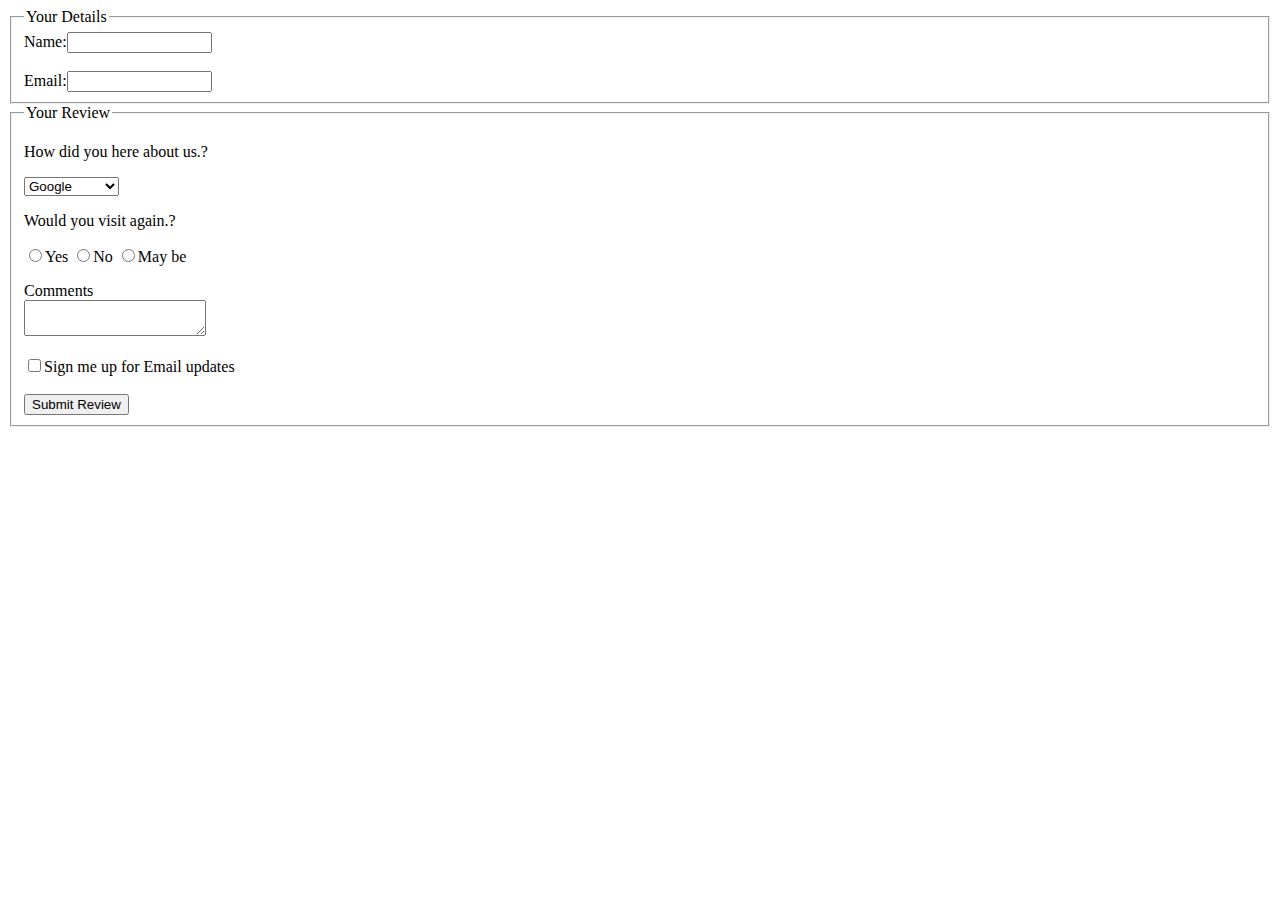
<file: HTML_Project_2_forms/index.html>
<!DOCTYPE HTML>
<html>
  <head>
      <title>Form page</title>
  </head>

  <body>
    <form action="#">
      <!--First block -->
      <fieldset>
        <legend>Your Details</legend>
        <label>Name:<input type="text" name="name" size="15" /></label><br><br>
        <label>Email:<input type="email" name="email" size="15" /></label>
      </fieldset>
      <!--First block ends-->
      <fieldset>
        <legend>Your Review</legend>
        <p>How did you here about us.?</p>
        <select>
          <option>Google</option>
          <option>News Paper</option>
          <option>Friends</option>
          <option>Reference</option>
        </select>
        <p>Would you visit again.?</p>
        <label><input type="radio" name="visit" />Yes</label>
        <label><input type="radio" name="visit" />No</label>
        <label><input type="radio" name="visit" />May be</label><br>
        <p>Comments<br><textarea cols="20"></textarea></p>
        <label><input type="checkbox" name="tic"/>Sign me up for Email updates</label><br><br>
        <input type="submit" value="Submit Review">
      </fieldset>
      <!--Second block ends-->
    </form>
  </body>
  </html>
</file>
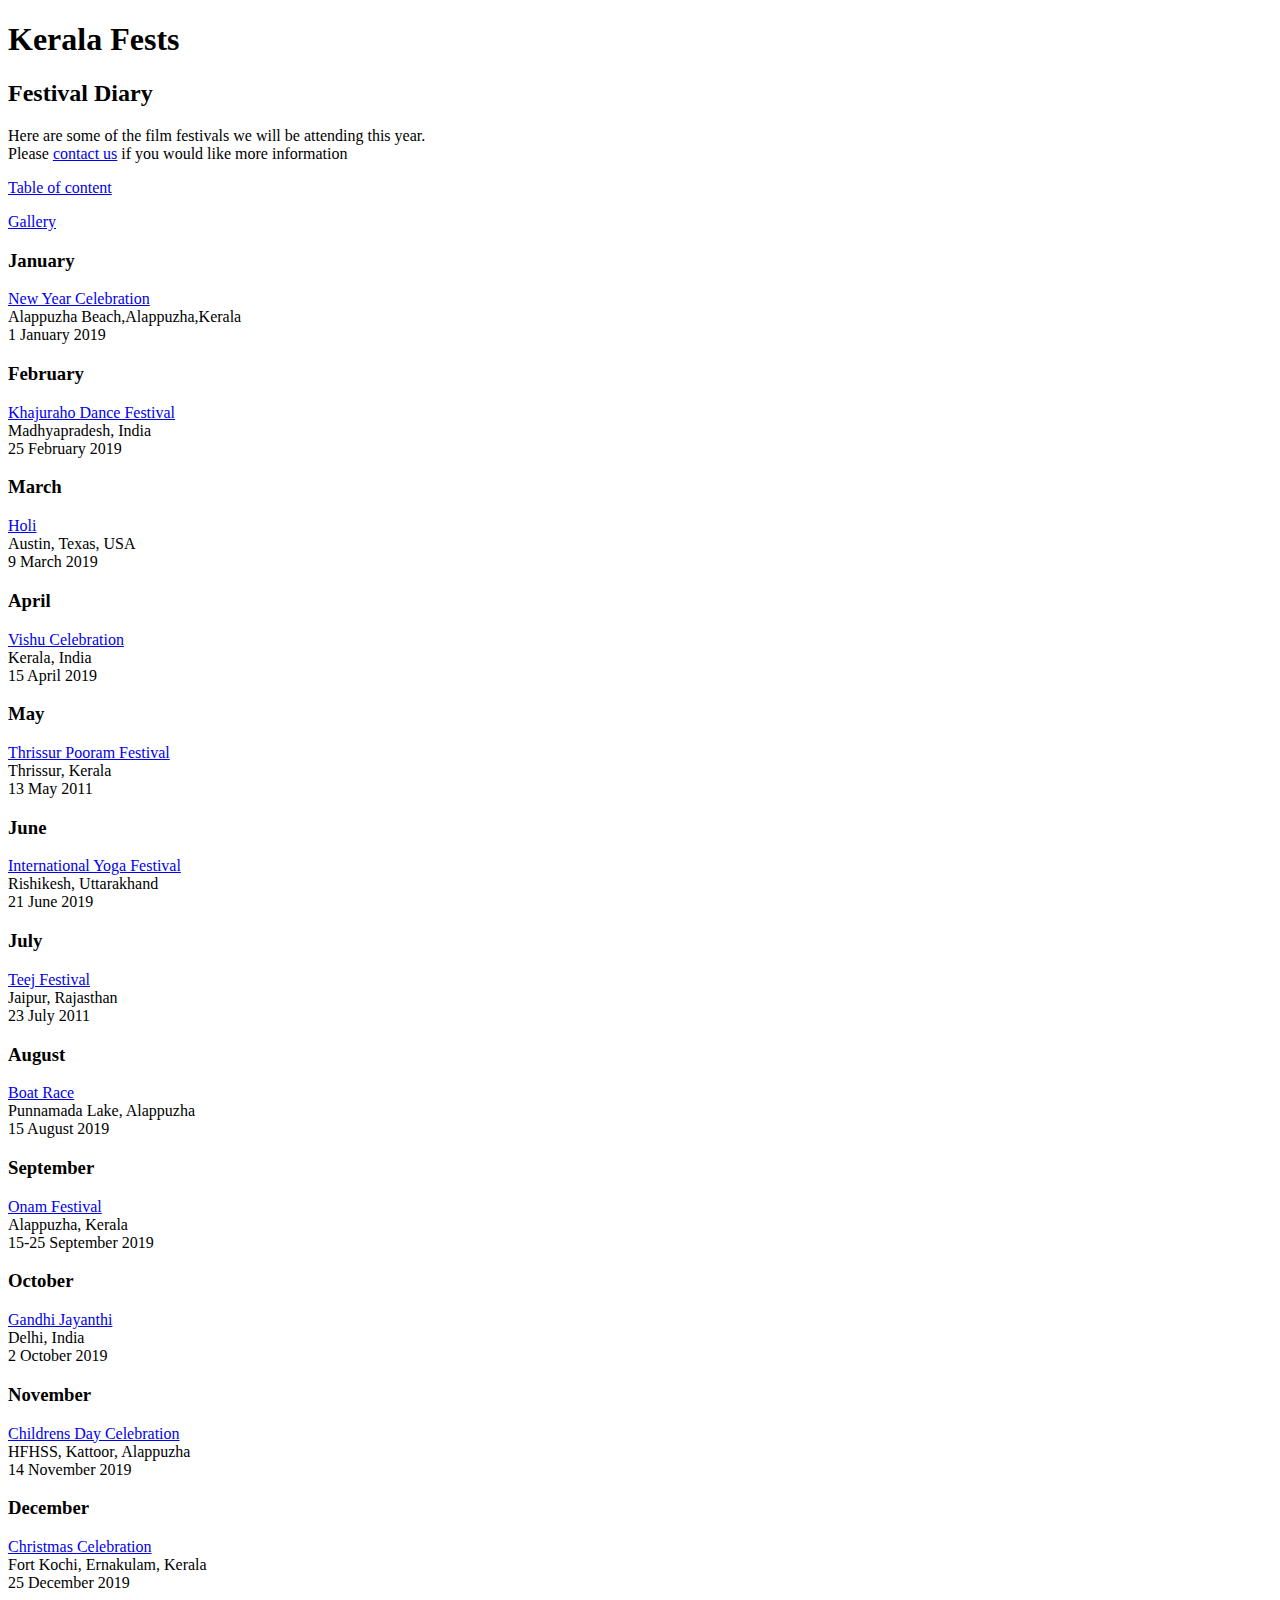
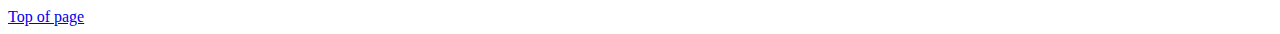
<file: HTML_Project_4_learn/index.html>
<!DOCTYPE HTML>
<html>
<head><title>Links</title></head>
<body>
  <h1 id="top">Kerala Fests</h1>
  <h2>Festival Diary</h2>
  <p>Here are some of the film festivals we will be attending this year.<br>Please <a href="https://www.google.com/search?q=indian+festival&rlz=1C1CHBD_enIN860IN860&oq=indian+fe&aqs=chrome.1.69i57j0l4j69i60.21174j0j7&sourceid=chrome&ie=UTF-8&ibp=htl;events&rciv=evn&sa=X&ved=2ahUKEwiqsYmm05PlAhVCOI8KHUPiCxsQ5rwDKAF6BAgGEAw#fpstate=tldetail&htidocid=bHq1i6JDnlNsOOLbJpA8-A%3D%3D&htivrt=events">contact us</a> if you would like more information</p>

  <p><a href="table.html">Table of content</a></p>
  <p><a href="gallery.html">Gallery</a></p>

  <h3>January</h3>
  <p><a href="https://allevents.in/alappuzha/new-year">New Year Celebration</a><br>Alappuzha Beach,Alappuzha,Kerala<br>1 January 2019</p>

  <h3>February</h3>
  <p><a href="https://www.indianholiday.com/fairs-and-festivals/madhya-pradesh/khajuraho-dance-festival.html">Khajuraho Dance Festival</a><br>Madhyapradesh, India<br>25 February 2019</p>

  <h3>March</h3>
  <p><a href="https://rove.me/to/goa/holi">Holi</a><br>Austin, Texas, USA<br>9 March 2019</p>

  <h3>April</h3>
  <p><a href="http://www.vishufestival.org/story-behind-vishu-festival.html">Vishu Celebration</a><br>Kerala, India<br>15 April 2019</p>

  <h3>May</h3>
  <p><a href="https://www.gowherewhen.com/event/thrissur-pooram-elephant-festival-2/">Thrissur Pooram Festival</a><br>Thrissur, Kerala<br>13 May 2011</p>

  <h3>June</h3>
  <p><a href="https://www.india-tours.com/fairs-and-festivals/amp/international-yoga-festival.html">International Yoga Festival</a><br>Rishikesh, Uttarakhand<br>21 June 2019</p>

  <h3>July</h3>
  <p><a href="https://www.india-tours.com/fairs-and-festivals/amp/teej-festival-jaipur-rajasthan.html">Teej Festival</a><br>Jaipur, Rajasthan<br>23 July 2011</p>

  <h3>August</h3>
  <p><a href="https://www.keralatourism.org/event/nehru-trophy-boat-race/20">Boat Race</a><br>Punnamada Lake, Alappuzha<br>15 August 2019</p>

  <h3>September</h3>
  <p><a href="https://www.tourmyindia.com/genral_information/fair_festival/onam.html">Onam Festival</a><br>Alappuzha, Kerala<br>15-25 September 2019</p>

  <h3>October</h3>
  <p><a href="https://www.calendarlabs.com/holidays/india/gandhi-jayanti.php">Gandhi Jayanthi</a><br>Delhi, India<br>2 October 2019</p>

  <h3>November</h3>
  <p><a href="https://www.un.org/en/events/childrenday/">Childrens Day Celebration</a><br>HFHSS, Kattoor, Alappuzha<br>14 November 2019</p>

  <h3>December</h3>
  <p><a href="https://www.timeanddate.com/holidays/us/christmas-day">Christmas Celebration</a><br>Fort Kochi, Ernakulam, Kerala<br>25 December 2019</p>

  <a href="#top">Top of page</a>
</body>
</html>
</file>
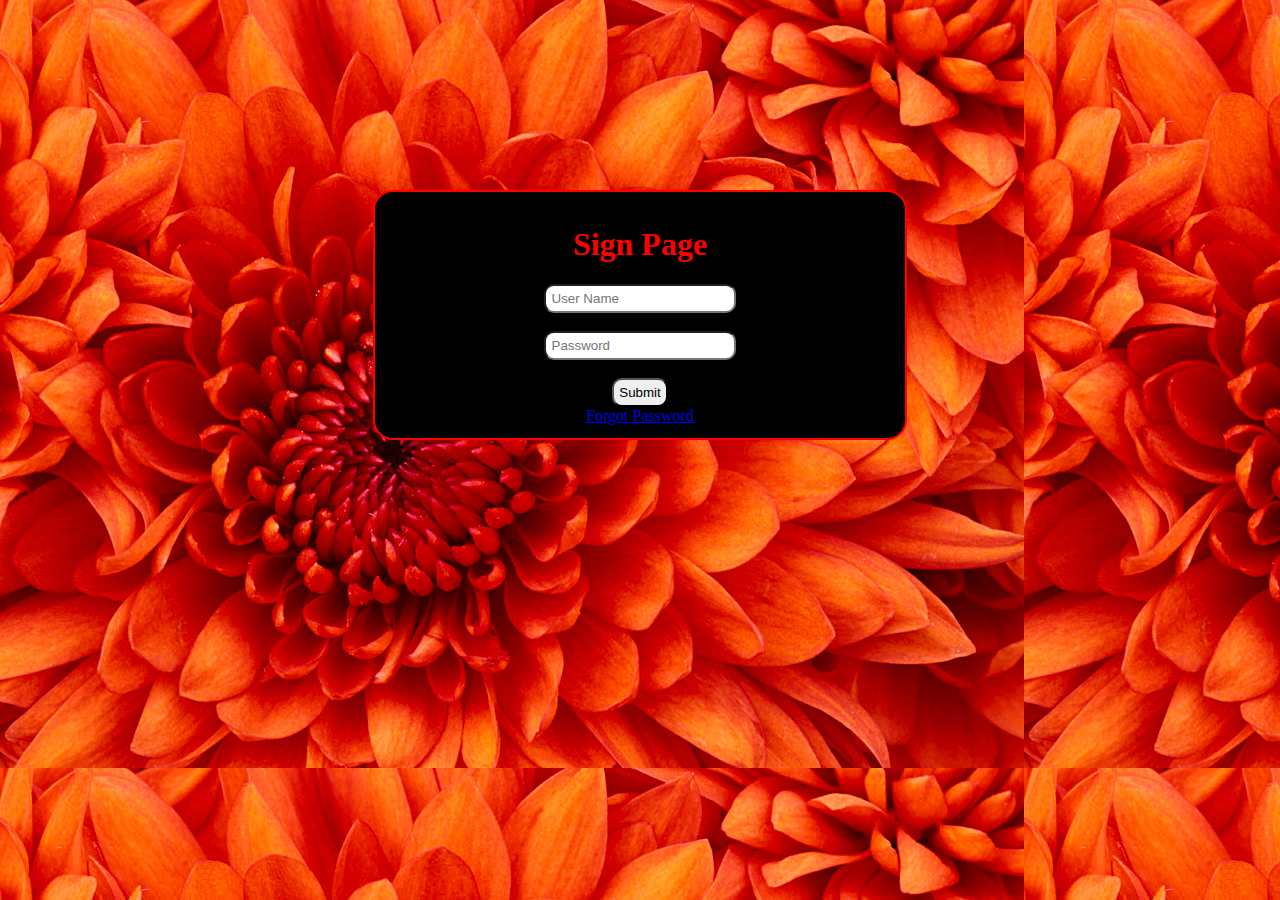
<file: HTML_Project_5_login/index.html>
<!DOCTYPE HTML>
<html>
  <head>
    <title>Login Page</title>
    <link href="style.css" type="text/css" rel="stylesheet" />
  </head>
  <body>
    <center>
        <div class="box">
          <center><h1>Sign Page</h1></center>
          <form action="#">
          <input type="text" placeholder="User Name" required="required" id="id1" name="u" /><br><br>
          <input type="password" placeholder="Password" required="required" id="id2" name="p" /><br><br>
          <input type="submit" value="Submit" class="bt" id="submit" onclick="scriptFunction(u,p)">
        </form>
          <a href="#">Forgot Password</a>
        </div>
    </center>
    <script>
    function scriptFunction(u,p)
    {
      var uname = ["admin","ram","remya"];
      var pass = ["admin","ram","remya"];
      var i;
      var flag=0;
      var str1 = u.value;
      var str2 = p.value;
      for(i=0;i<=uname.length;i++)
      {
        if((str1==uname[i])&&(str2==pass[i]))
        {
          flag=1;
          break;
        }

      }
      if(flag==1)
      {
          window.alert("Login successfully");
      }
      else {
        window.alert("Invalid login");
      }
    }
    </script>
  </body>
</html>
</file>
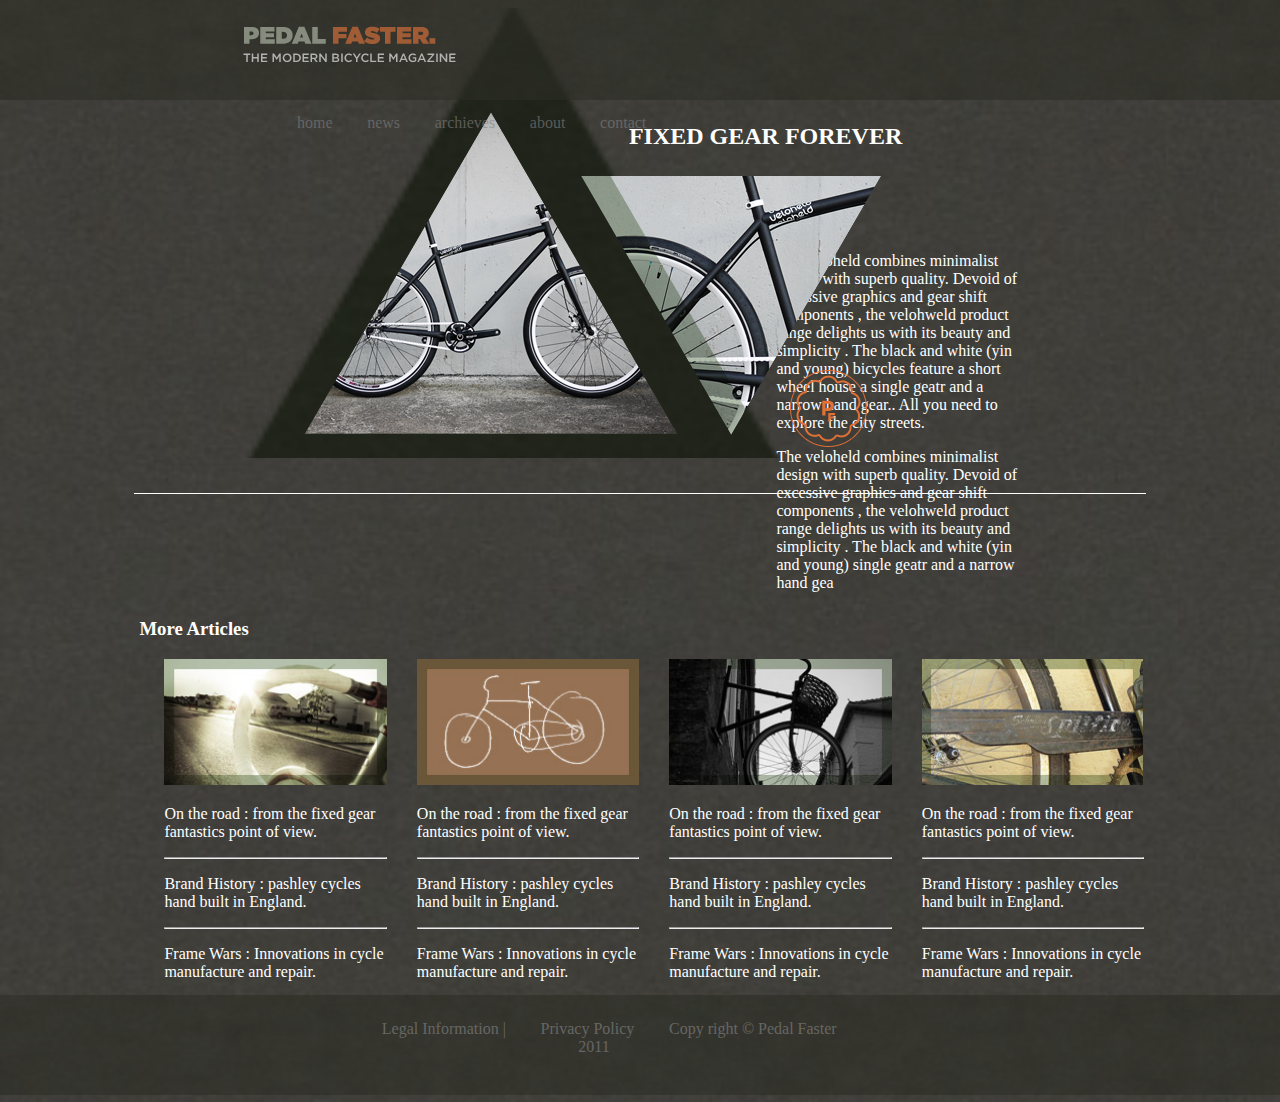
<file: HTML_Project_6_pedalFaster/index.html>
<!DOCTYPE HTML>
<html>
  <head>
      <title>Index page</title>
      <link rel="stylesheet" href="style.css" type="text/css">
      <style>
      </style>
  </head>
  <body>
    <div class="leftTiangle">
      <img src="triangles.png" class="cycleTri">
      <h2 class="heading">FIXED GEAR FOREVER</h2>
    </div>
    <div class="rightContent">
      <p>The veloheld combines minimalist design with superb quality. Devoid of excessive graphics and gear shift components , the velohweld product range delights us with its beauty and simplicity . The black and white (yin and young) bicycles feature a short wheel house a single geatr and a narrow hand gear.. All you need to explore the city streets.  </p>
      <p>The veloheld combines minimalist design with superb quality. Devoid of excessive graphics and gear shift components , the velohweld product range delights us with its beauty and simplicity . The black and white (yin and young)  single geatr and a narrow hand gea  </p>
    </div>
    <!--header starts -->
    <div class="header">
        <img src="logo.png" class="logo">
        <div class="menu">
          <a href="#" class="menuItem">home</a>
          <a href="#" class="menuItem">news</a>
          <a href="#" class="menuItem">archieves</a>
          <a href="#" class="menuItem">about</a>
          <a href="#" class="menuItem">contact</a>
        </div>
    </div>
    <!--header Ends -->
    <center>
        <!--Row of 4 div ends-->
      <div class="mainBody">
          <div class="more"><h3>More Articles</h3></div>
          <div class="col-4">
              <img src="more1.jpg" width="100%">
              <p>On the road : from the fixed gear fantastics point of view.</p>
              <hr>
              <p>Brand History : pashley cycles hand built in England.</p>
              <hr>
              <p>Frame Wars : Innovations in cycle manufacture and repair.</p>
          </div>
          <div class="col-4">
              <img src="more2.jpg" width="100%">
              <p>On the road : from the fixed gear fantastics point of view.</p>
              <hr>
              <p>Brand History : pashley cycles hand built in England.</p>
              <hr>
              <p>Frame Wars : Innovations in cycle manufacture and repair.</p>
          </div>
          <div class="col-4">
              <img src="more3.jpg" width="100%">
              <p>On the road : from the fixed gear fantastics point of view.</p>
              <hr>
              <p>Brand History : pashley cycles hand built in England.</p>
              <hr>
              <p>Frame Wars : Innovations in cycle manufacture and repair.</p>
          </div>
          <div class="col-4">
              <img src="more4.jpg" width="100%">
              <p>On the road : from the fixed gear fantastics point of view.</p>
              <hr>
              <p>Brand History : pashley cycles hand built in England.</p>
              <hr>
              <p>Frame Wars : Innovations in cycle manufacture and repair.</p>
          </div>
      </div>
      <!--Row of 4 div ends-->

    <center>
    <div class="footer">
      <center>
      <div class="men">
        <a href="#" class="menuItem">Legal Information |</a>
        <a href="#" class="menuItem">Privacy Policy</a>
        <Span class="menuItem">Copy right &copy; Pedal Faster 2011</span>
      </div>
    </center>
    </div>
  </body>
</html>
</file>
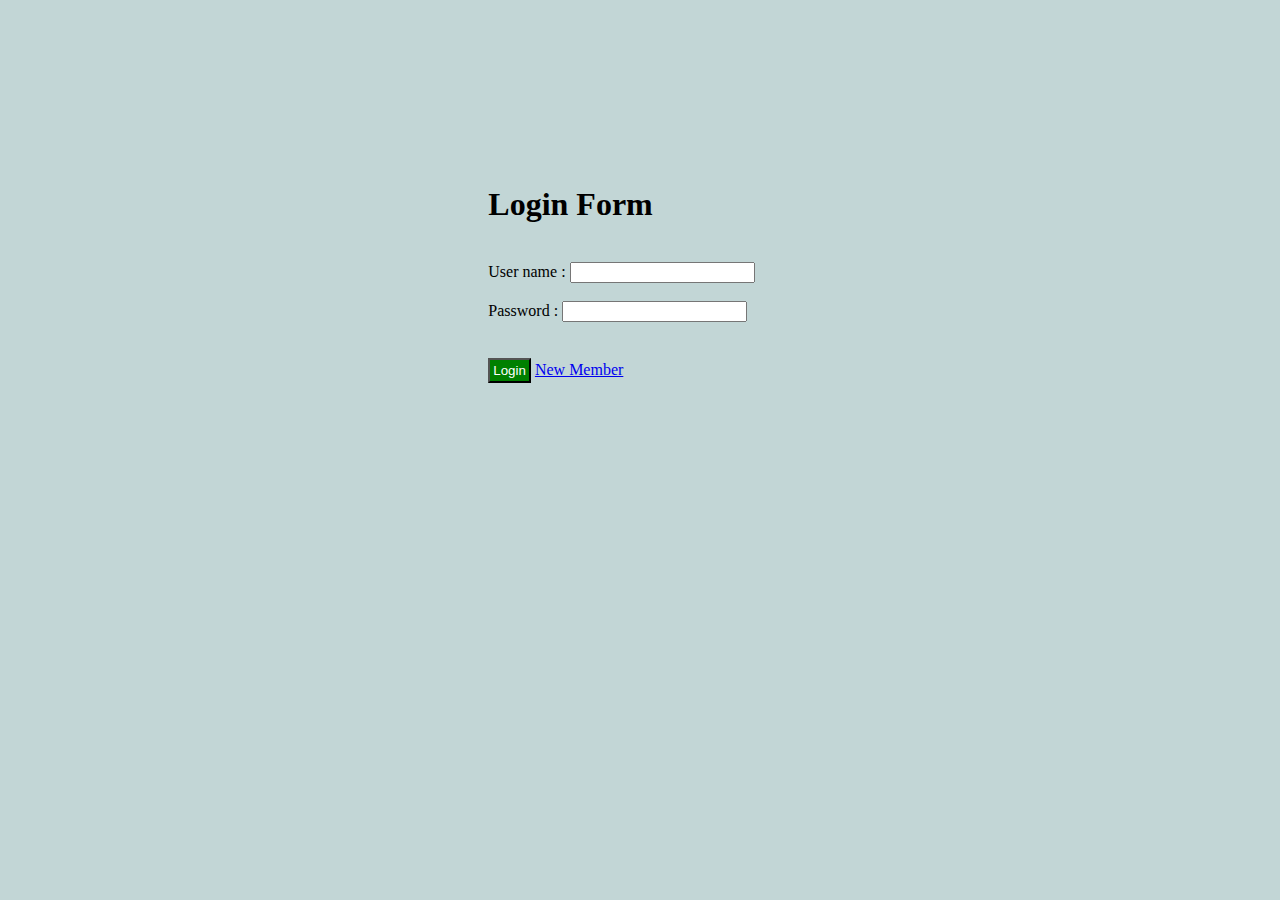
<file: HTML_Project_7_Registrn_login/index.html>
<!DOCTYPE HTML>
<html>
  <head>
      <title>Login page</title>
      <style>
      .login_div
      {

        width: 50%;
        padding-top: 5%;
        padding-left: 30%;
        padding-right: 5%;
        padding-bottom:  10%;
        margin: 8%;

      }
      #but{
        background-color: green;
        color: white;
        padding: 3px;
      }
      body{
        background-color: #c2d6d6;
      }
      </style>
  </head>
  <body>
    <centre><div class="login_div">
      <centre><h1>Login Form</h1></centre><br>
      <form action="#">
          <label>User name : <input type="text" name="username" required="required" /></label><br><br>
          <label>Password   :   <input type="password" name="password" required="required" /></label><br><br><br>
        <!--  <button id="bt">Login</button>-->
          <label><input type="submit" name="submit" value="Login" id="but" /></label>
          <label><a href="register.html">New Member</a></label>
      </form>
    </div></centre>
  </body>
</html>
</file>
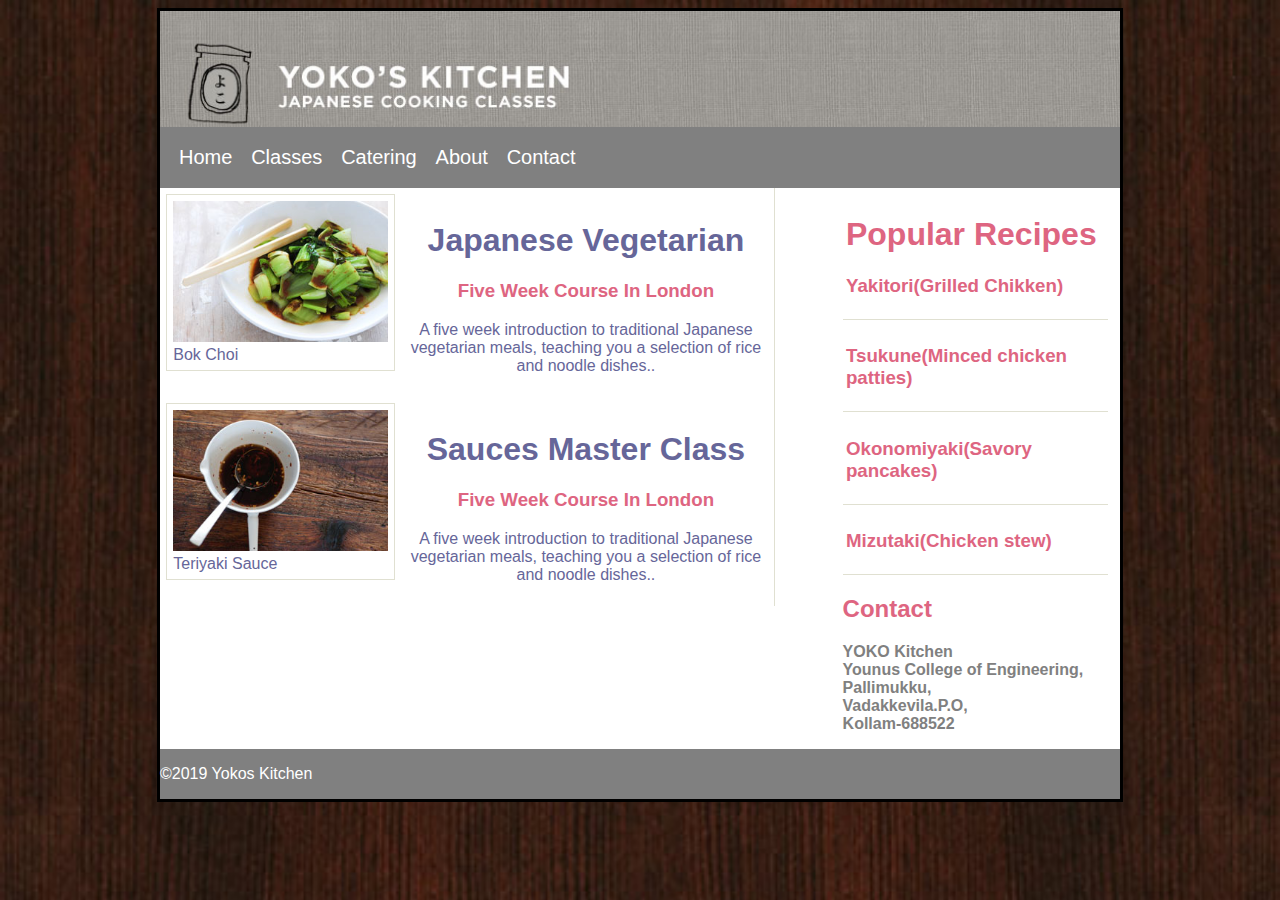
<file: HTML_Project_8_teashop/index.html>
<!DOCTYPE HTML>
<html>
  <head>
    <title>Home Page</title>
    <link href="style.css" type="text/css" rel="stylesheet" />
    <link href="https://fonts.googleapis.com/css?family=Ubuntu" rel="stylesheet">
  </head>
  <body>
    <center>
        <div class="large_div">
          <div class="header">
          <!--  <center><h1>YOKO'S KITCHEN</h1></center>-->
          </div>
          <div class="menu">
            <a href="#">Home</a>
            <a href="#">Classes</a>
            <a href="#">Catering</a>
            <a href="#">About</a>
            <a href="#">Contact</a>
          </div>
          <!--left side large division--->
          <div class="l_left">
            <div class="large_left">
                <div class="row">
                  <div class="image">
                    <img src="bok-choi.jpg" width="100%" />
                    <figcaption>Bok Choi</figcaption>
                  </div>
                  <div class="content">
                    <h1>Japanese Vegetarian</h1>
                    <h3>Five Week Course In London</h3>
                      <p>A five week introduction to traditional Japanese vegetarian meals, teaching you a selection of rice and noodle dishes..</p>
                  </div>
                </div>
                <br>
            </div>
            <div class="large_left">
                <div class="row">
                  <div class="image">
                    <img src="teriyaki.jpg" width="100%" />
                    <figcaption>Teriyaki Sauce</figcaption>
                  </div>
                  <div class="content">
                    <h1>Sauces Master Class</h1>
                    <h3>Five Week Course In London</h3>
                      <p>A five week introduction to traditional Japanese vegetarian meals, teaching you a selection of rice and noodle dishes..</p>
                  </div>
                </div>
                <br>
            </div>
        </div>
          <!--left side large division ends--->
          <div class="large_right">
            <div class="pink_content">
                <h1>Popular Recipes</h1>
                <h3>Yakitori(Grilled Chikken)</h3>
            </div>
            <div class="pink_content">
              <h3>Tsukune(Minced chicken patties)</h3>
            </div>
            <div class="pink_content">
              <h3>Okonomiyaki(Savory pancakes)</h3>
            </div>
            <div class="pink_content">
              <h3>Mizutaki(Chicken stew)</h3>
            </div>
            <div class="contact">
              <h2>Contact</h2>
              <b><p>YOKO Kitchen<br>Younus College of Engineering,<br>Pallimukku,<br>Vadakkevila.P.O,<br>Kollam-688522</p></b>
            </div>
          </div>
          <div class="footer">
            <p>&copy;2019 Yokos Kitchen</p>
          </div>
        </div>
    </center>
  </body>
</html>
</file>
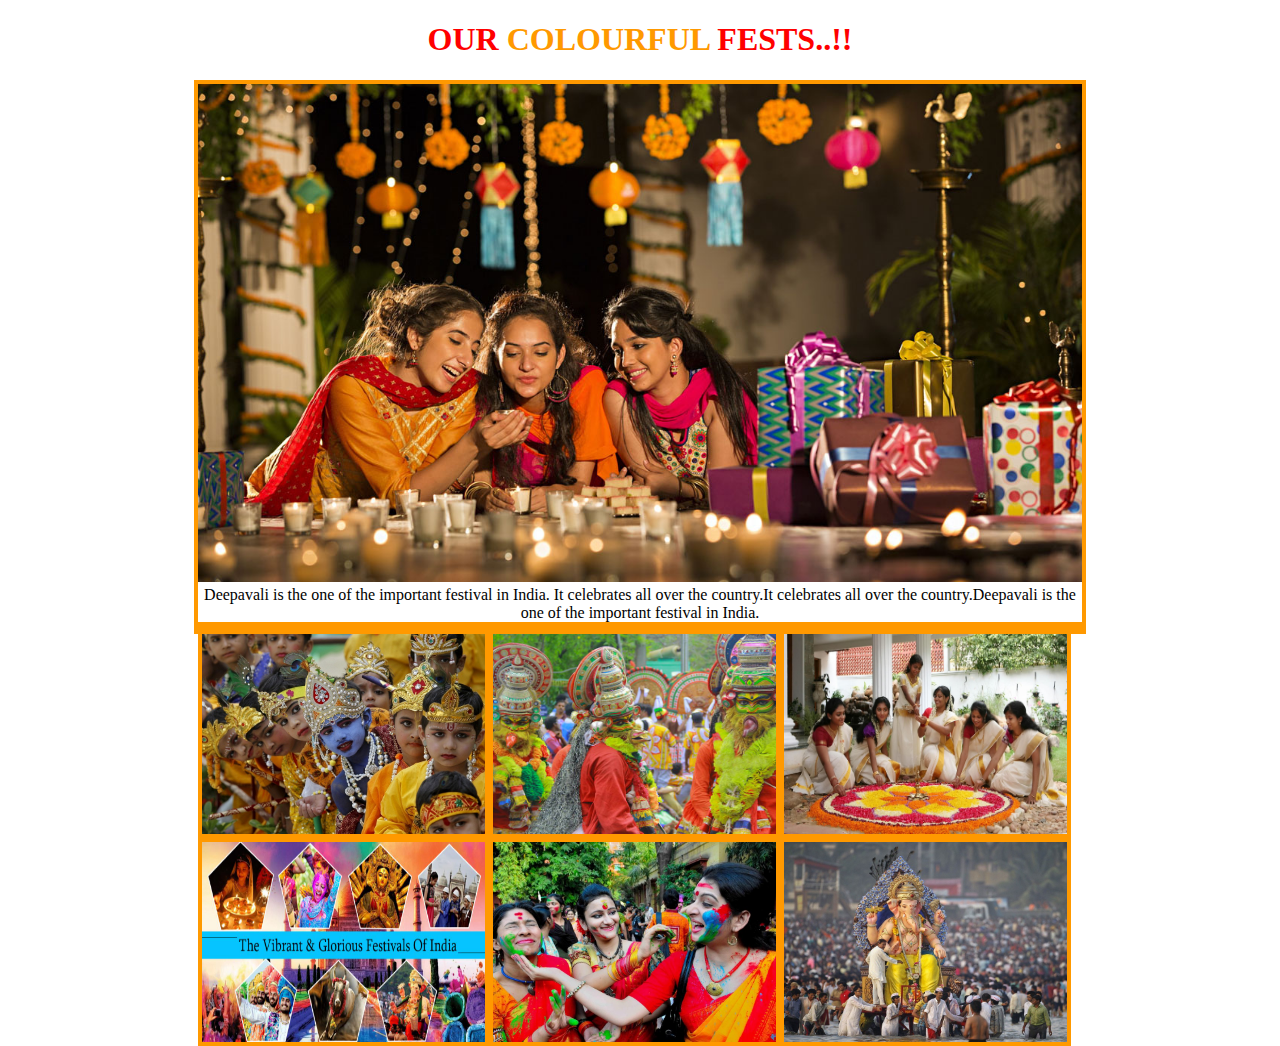
<file: HTML_Project_4_learn/gallery.html>
<!DOCTYPE HTML>
<html>
<head>
  <title>Gallery</title>
  <style>
  .large_div
  {
    width: 70%;
    border: 4px solid #ff9900;
  }
  .images
  {
    width: 32%;
    height: 200px;
    border: 4px solid #ff9900;
    float: left;
  }
  h1{
    color: red;
  }
  #clr{
    color: #ff9900;
  }
  </style>
</head>
<body bg>
    <center><h1>OUR <span id="clr">COLOURFUL</span> FESTS..!!</h1></center>
  <center><div class="large_div">
    <img src="g\2.jpg" width="100%" >
    <figcaption>Deepavali is the one of the important festival in India. It celebrates all over the country.It celebrates all over the country.Deepavali is the one of the important festival in India.</figcaption>
  </div></center>
  <center><div class="large_div">
    <div class="images">
        <img src="g\6.jpg" width="100%" height="100%" >
        <figcaption> all over the country.Deepavali is the one of the important festival in India.</figcaption>
    </div>
    <div class="images">
        <img src="g\1.jpg" width="100%" height="100%"  >
    </div>
    <div class="images">
        <img src="g\7.jpg" width="100%" height="100%" >
    </div>
    <div class="images">
        <img src="g\3.jpg" width="100%" height="100%" >
    </div>
    <div class="images">
        <img src="g\4.jpg" width="100%" height="100%">
    </div>
    <div class="images">
        <img src="g\5.jpg" width="100%" height="100%">
    </div>
  </div></center>
</body>
</html>
</file>
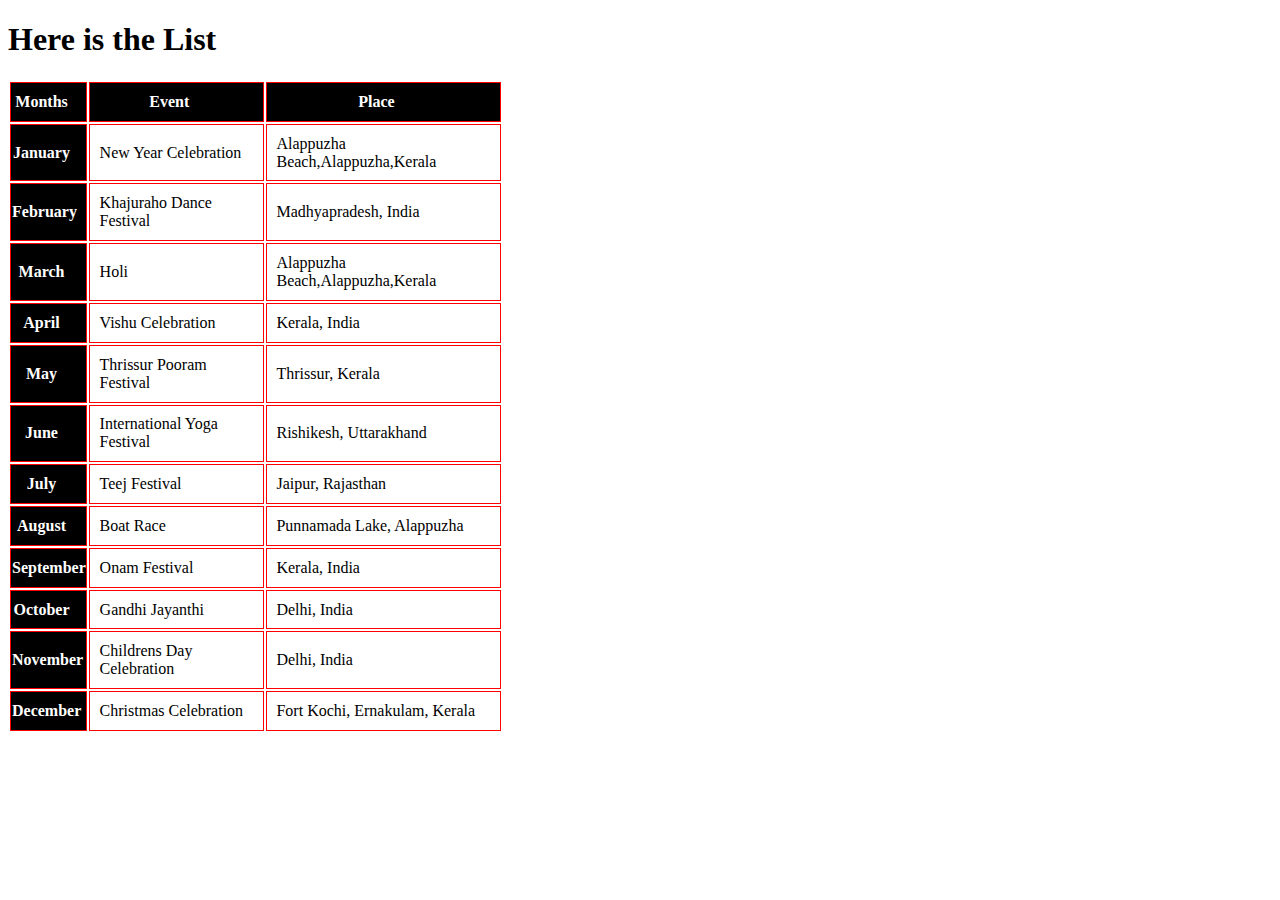
<file: HTML_Project_4_learn/table.html>
<!DOCTYPE HTML>
<html>
<head>
  <title>Table</title>
  <style>
  th{
    border: 1px solid red;
    padding-left: : 3%;
    padding-right:  3%;
    padding-top: 2%;
    padding-bottom: 2%;
    background-color: black;
    color: white;
  }
  td{
    border: 1px solid red;
    padding: 2%;
  }
  </style>
</head>
<body>
  <h1>Here is the List</h1>
  <table>
    <tr>
        <th>Months</th>
        <th>Event</th>
        <th>Place</th>
    </tr>
    <tr>
        <th>January</th>
        <td>New Year Celebration</td>
        <td>Alappuzha Beach,Alappuzha,Kerala</td>
    </tr>
    <tr>
        <th>February</th>
        <td>Khajuraho Dance Festival</td>
        <td>Madhyapradesh, India</td>
    </tr>
    <tr>
        <th>March</th>
        <td>Holi</td>
        <td>Alappuzha Beach,Alappuzha,Kerala</td>
    </tr>
    <tr>
        <th>April</th>
        <td>Vishu Celebration</td>
        <td>Kerala, India</td>
    </tr>
    <tr>
        <th>May</th>
        <td>Thrissur Pooram Festival</td>
        <td>Thrissur, Kerala</td>
    </tr>
    <tr>
        <th>June</th>
        <td>International Yoga Festival</td>
        <td>Rishikesh, Uttarakhand</td>
    </tr>
    <tr>
        <th>July</th>
        <td>Teej Festival</td>
        <td>Jaipur, Rajasthan</td>
    </tr>
    <tr>
        <th>August</th>
        <td>Boat Race</td>
        <td>Punnamada Lake, Alappuzha</td>
    </tr>
    <tr>
        <th>September</th>
        <td>Onam Festival</td>
        <td>Kerala, India</td>
    </tr>
    <tr>
        <th>October</th>
        <td>Gandhi Jayanthi</td>
        <td>Delhi, India</td>
    </tr>
    <tr>
        <th>November</th>
        <td>Childrens Day Celebration</td>
        <td>Delhi, India</td>
    </tr>
    <tr>
        <th>December</th>
        <td>Christmas Celebration</td>
        <td>Fort Kochi, Ernakulam, Kerala</td>
    </tr>
  </table>
</body>
</file>
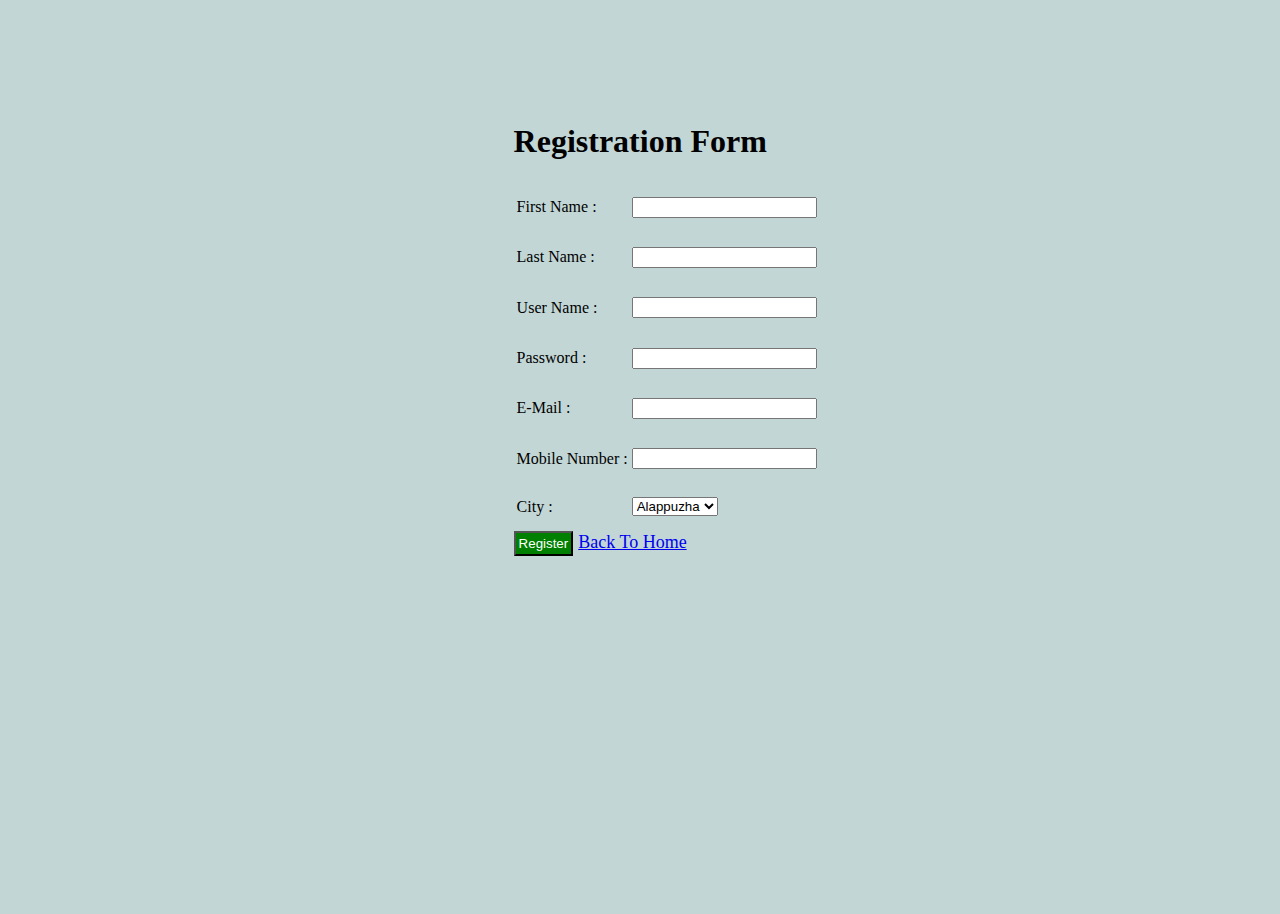
<file: HTML_Project_7_Registrn_login/register.html>
<!DOCTYPE HTML>
<html>
  <head>
      <title>Registration page</title>
      <style>
      .login_div
      {

        width: 30%;
        padding-top: 1%;
        padding-left: 20%;
        padding-right: 5%;
        margin-left: 20%;
        margin-top: 7%;

      }
      #but{
        background-color: green;
        color: white;
        padding: 3px;
      }
      body{
        background-color: #c2d6d6;
      }
      table{
        height: 350px;
      }
      </style>
  </head>
  <body>
    <div class="login_div">
      <h1>Registration Form</h1>
      <form action="#">
        <table>
          <tr>
            <td><label>First Name : </label></td>
            <td><input type="text" name="fname" required="required" /></td>
          </tr>
          <tr>
            <td><label>Last Name : </label></td>
            <td><input type="text" name="lname" required="required" /></td>
          </tr>
          <tr>
            <td><label>User Name : </label></td>
            <td><input type="text" name="uname" required="required" /></td>
          </tr>
          <tr>
            <td><label>Password  :</label></td>
            <td><input type="password" name="password" required="required" /></td>
          </tr>
          <tr>
            <td><label>E-Mail   : </label></td>
            <td><input type="email" name="email" required="required" /></td>
          </tr>
          <tr>
            <td><label>Mobile Number   : </label></td>
            <td><input type="text" name="mobile" required="required" /></td>
          </tr>
          <tr>
            <td><label>City : </label></td>
            <td>
                    <select>
                          <option>Alappuzha</option>
                          <option>Ernakulam</option>
                          <option>Kottayam</option>
                          <option>Thrissur</option>
                          <option>Kollam</option>
                    </select>
              </td>
          </tr>
          <table>
            <label><input type="submit" name="reg" value="Register" id="but" /></label>
            <label><a href="index.html" style="font-size:18px; padding:5px;">Back To Home</a></label>
      </form>
    </div>
  </body>
</html>
</file>
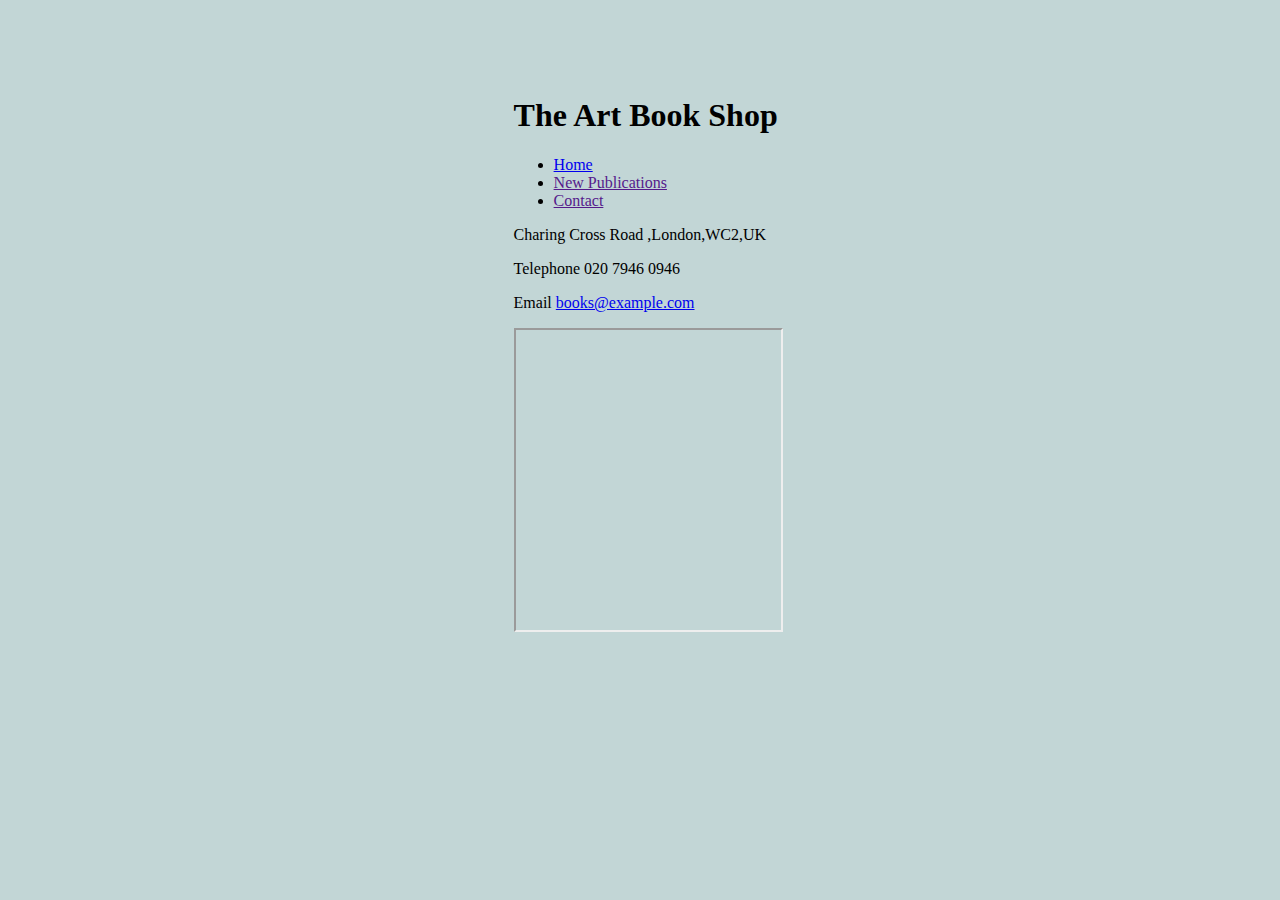
<file: HTML_Project_7_Registrn_login/map/iframe_page.html>
<!DOCTYPE HTML>
<html>
  <head>
      <title>Home page</title>
      <style>
      .login_div
      {

        width: 70%;
        padding-top: 5%;
        padding-left: 20%;
        padding-right: 5%;
        padding-bottom:  5%;
        margin-left: 20%;
        margin-top: 1%;

      }
      #but{
        background-color: green;
        color: white;
        padding: 3px;
      }
      body{
        background-color: #c2d6d6;
      }
      </style>
  </head>
  <body>
    <div class="login_div">
      <h1>The Art Book Shop</h1>
      <ul>
        <li><a href="#">Home</a></li>
        <li><a href="">New Publications</a></li>
        <li><a href="">Contact</a></li>
      </ul>
      <p>Charing Cross Road ,London,WC2,UK</p>
      <p>Telephone 020 7946 0946</p>
      <p>Email <a href="#">books@example.com</a></p>
      <iframe width="30%" height="300px" src="https://goo.gl/maps/AQqzYr6cLy8nLoYK9"></iframe>
    </div>
  </body>
</html>
</file>
<file: HTML_Project_5_login/style.css>
body
{
background-image: url("Chrysanthemum.jpg");
background-color: pink;
color: red;
}
.box
{
  border: 2px solid red;
  background-color: black;
  border-radius: 20px;
  width: 40%;
  padding: 1%;
  margin-top: 15%;
}
input
{
  border-radius: 10px;
  padding: 1%;
}
.bt:hover
{
  background-color: black;
  color: white;
}
</file>
<file: HTML_Project_6_pedalFaster/style.css>
body{
background-image: url("bg.jpg");
background-repeat: no-repeat;
background-size: cover;
}
.header
{
  width: 100%;
  position: absolute;
  height: 100px;
  background-image: url("bg-header.jpg");
  background-size: cover;
  top:0;
  left: 0;
  opacity: 0.6;

}
.logo
{
  margin-left: 17%;
  padding: 2%;
  float: left;
}
.menu
{
  width: 40%;
  float: left;
  padding: 2%;
  margin-left: 20%;
}
.menuItem
{
  padding: 1%;
  text-decoration:none;
  color: gray;
  margin: 2%;
}
.mainBody
{
  width: 80%;
  height: 600px;
  margin-top: 35px;
  border-top: 1px solid white;
}
.leftTiangle
{
  width: 580px;
  height: 450px;
  margin-left: 17%;
  background-image: url("header-triangle.png");
  background-repeat: no-repeat;
  background-size: cover;
  background-position: 30% 12%;

}
.cycleTri
{
  margin-left: 7%;
  margin-top: 11%;
  margin-right: 5%;
  margin-bottom: 5%;
  padding-left:  7%;
  padding-right: 7%;
  padding-top: 7%;
  padding-bottom: 7%;
  position: relative;
  float: left;
}
.heading
{
  float: left;
  margin-left: 70%;
  margin-top: -68%;
  width: 50%;
  color: white;
}
.rightContent
{
  color: white;
  text-align: left;
  float: left;
  width: 20%;
  margin-left: 60%;
  margin-top: -23%;
  padding: 10px;
}
.col-4
{
  width: 22%;
  float: left;
  color: white;
  margin-left:  30px;
  text-align: left;
}
.more{
  width: 49%;
  text-align: left;
  color: white;
  margin-right: 50%;
}
.footer{
  width: 100%;
  position: absolute;
  height: 100px;
  background-image: url("bg-header.jpg");
  background-size: cover;
  top:0;
  left: 0;
  opacity: 0.6;
  margin-top: 995px;
  color: white;
}
.men
{
  width: 40%;
  float: left;
  padding: 2%;
  margin-left: 25%;
}
</file>
<file: HTML_Project_8_teashop/style.css>
body
{
background-image:url("dark-wood.jpg");
background-repeat: no-repeat;
background-size: cover;
font-family: sans-serif;
}
.large_div
{
  width: 960px;
  color: white;
  background-color: white;
  border: 3px solid black;
  height: 788px;
}
.header
{
  width: 90%;
  height: 20px;
  background-image: url("header.jpg");
  background-repeat: no-repeat;
  background-size: cover;
  padding: 5%;
}
.menu
{
  color: white;
  padding: 1%;
  background-color: gray;
  width: 98%;
  float: left;
  margin-left: 0%;

}
a{
  text-decoration: none;
  padding: 1%;
  color: white;
  font-size: 20px;
  text-align: left;
  float: left;
}
.l_left
{
  width: 64%;
  border-right:  1px #e0e0d1 solid;
  color: black;
  float: left;
}
.large_left
{
  width: 100%;
  color: black;
  float: left;
}

.large_right
{
  width: 35%;

  color: black;
  float: left;
}
.row
{
  width: 100%;
  margin: 1%;
}
.image
{
  width: 35%;
  float: left;
  padding: 1%;
  margin: 0%;
  border: 1px #e0e0d1 solid;
}
.content
{
  width: 60%;
  float: left;
  padding: 1%;
  margin: 0%;
  color: #666699;
}
h3
{
  color: #de6581;
}
figcaption
{
  color: #666699;
  text-align: left;
}
.pink_content
{
  color: #de6581;
  border-bottom: 1px #e0e0d1 solid;
  padding: 1%;
  margin: 1%;
  text-align: left;
  margin-left: 20%;
}
.contact
{
  padding: 0%;
}
.contact h2
{
  color:  #de6581;
  text-align: left;
  margin-left: 20%;
}
.contact p{
  color: gray;
  text-align: left;
  margin-left: 20%;

}
.footer
{
  color: white;
  padding: 0%;
  background-color: gray;
  width: 100%;
  float: left;
  margin-left: 0%;
  text-align: left;
}
</file>
